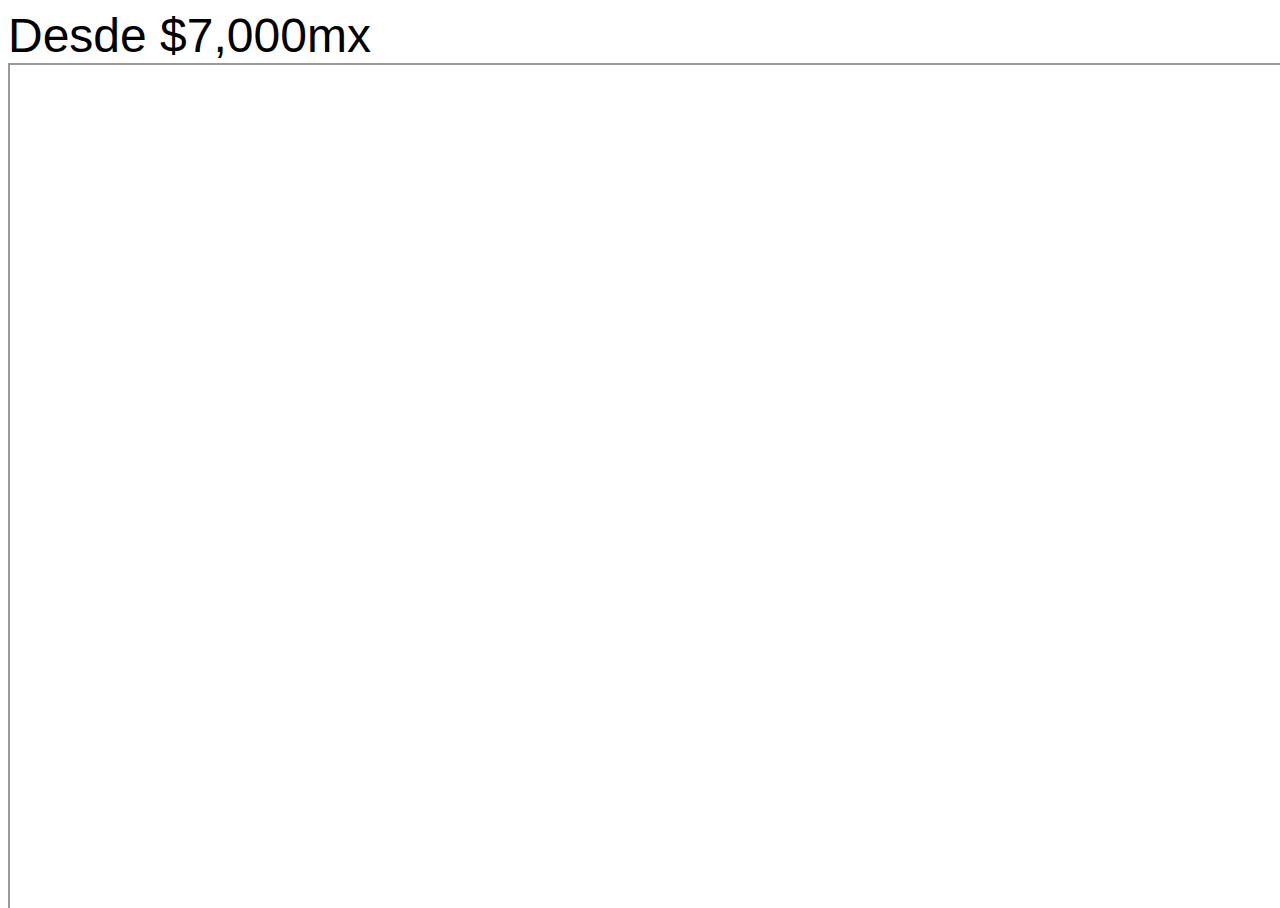
<file: index.html>
<!DOCTYPE HTML>
<html lang="es">
<head>
     <meta charset="UTF-8">
     <title>
        SCROLL
     </title>
     <link rel="stylesheet" type="text/css" href="scroll.css">
     </head>
     <body>
      <div class="outer-wrapper">
          <div class="wrapper">
           <div class="slide one"><font face="Arial" size="40">Desde $7,000mx</font><iframe src="C:\Users\josea\Desktop\Paginas web\scroll\hover.html" width="1300" height="1000"></iframe></div>
           <div class="slide dos"><font face="Arial" size="40">Desde $7,000mx</font><iframe src="C:\Users\josea\Desktop\Paginas web\Slides de maria maria\slides.html" width="1300" height="1000"></iframe></div>
           <div class="slide tres"></div>
           <div class="slide cuatro"></div>
          </div>
      </div>        
     </body>
 </html>
 
 C:\Users\josea\Desktop\Paginas web\Slides de maria maria\slides.html
</file>
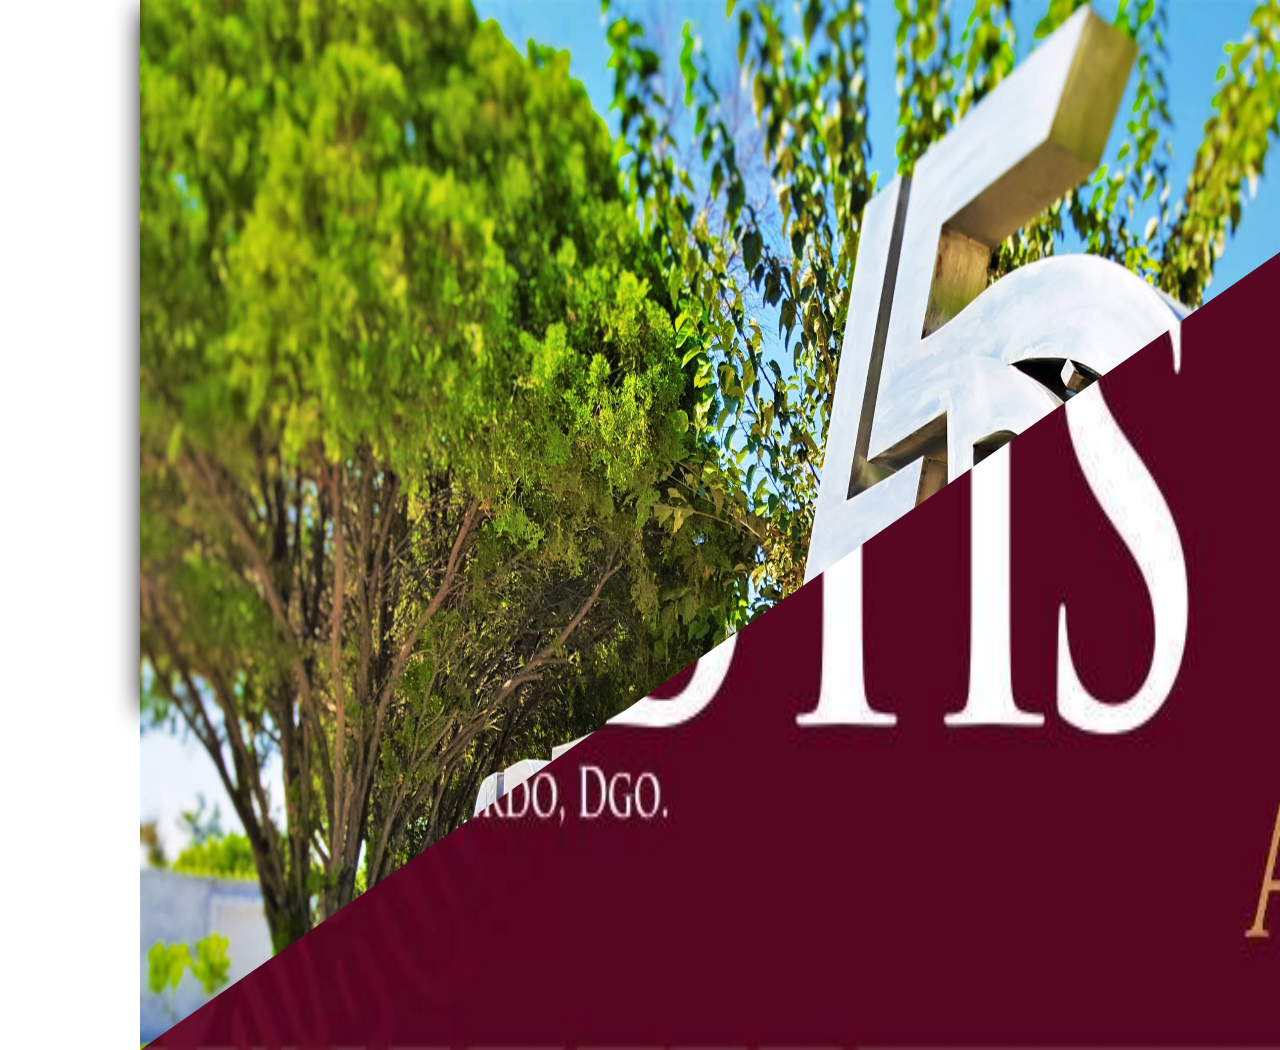
<file: hover.html>
<!DOCTYPE html>
<html lang="es">
<head>
    <meta charset="UTF-8">
<title>Clip-path Efecto Hover a una imagen</title>
<link rel="stylesheet"
href="hover.css">
</head>
<body>
    <div class="contenedor">
   <div class="caja1"></div>
   <div class="caja2"></div>
    </div>
</body>
</html>
</file>
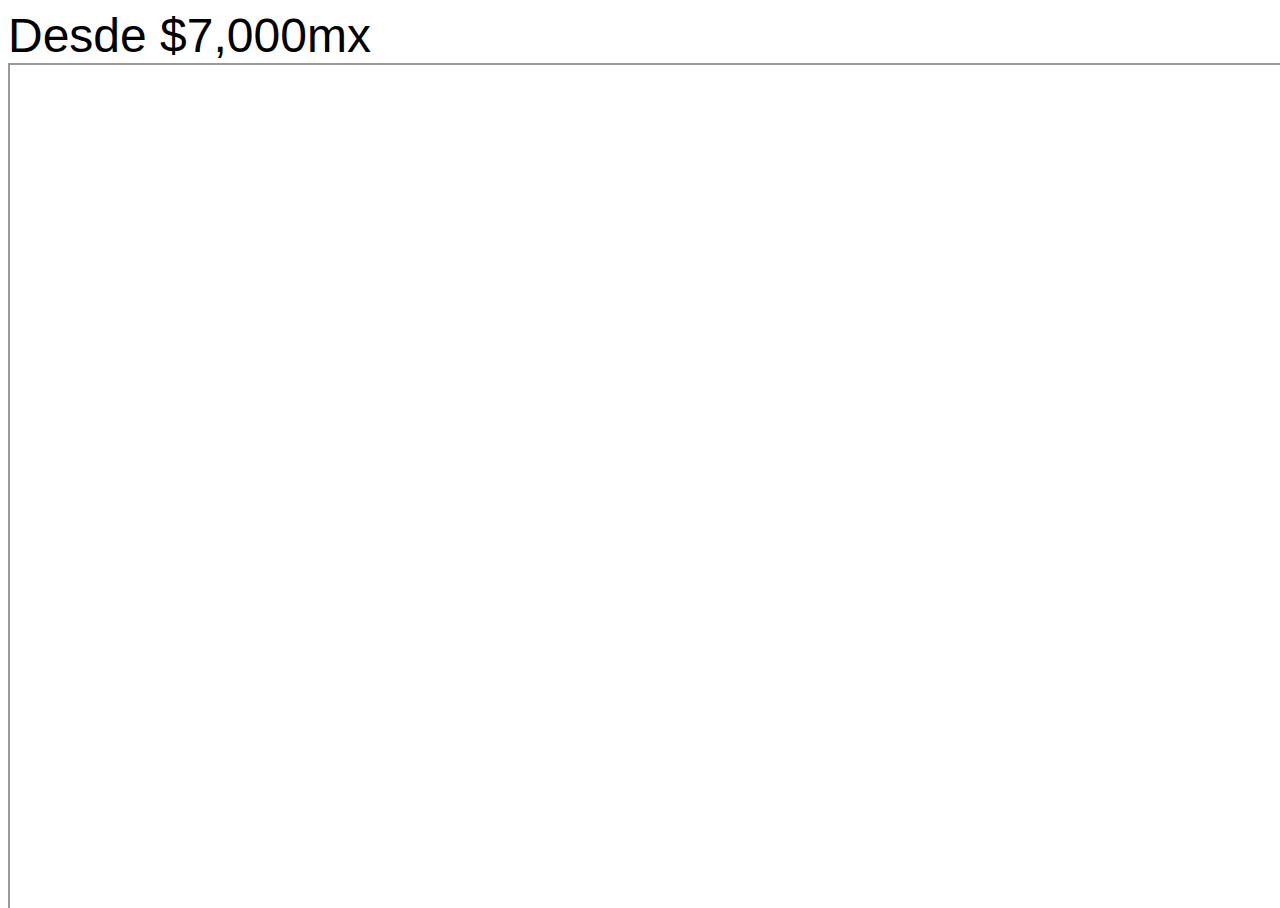
<file: scroll.html>
<!DOCTYPE HTML>
<html lang="es">
<head>
     <meta charset="UTF-8">
     <title>
        SCROLL
     </title>
     <link rel="stylesheet" type="text/css" href="scroll.css">
     </head>
     <body>
      <div class="outer-wrapper">
          <div class="wrapper">
           <div class="slide one"><font face="Arial" size="40">Desde $7,000mx</font><iframe src="C:\Users\josea\Desktop\Paginas web\scroll\hover.html" width="1300" height="1000"></iframe></div>
           <div class="slide dos"><font face="Arial" size="40">Desde $7,000mx</font><iframe src="C:\Users\josea\Desktop\Paginas web\Slides de maria maria\slides.html" width="1300" height="1000"></iframe></div>
           <div class="slide tres"></div>
           <div class="slide cuatro"></div>
          </div>
      </div>        
     </body>
 </html>
 
 C:\Users\josea\Desktop\Paginas web\Slides de maria maria\slides.html
</file>
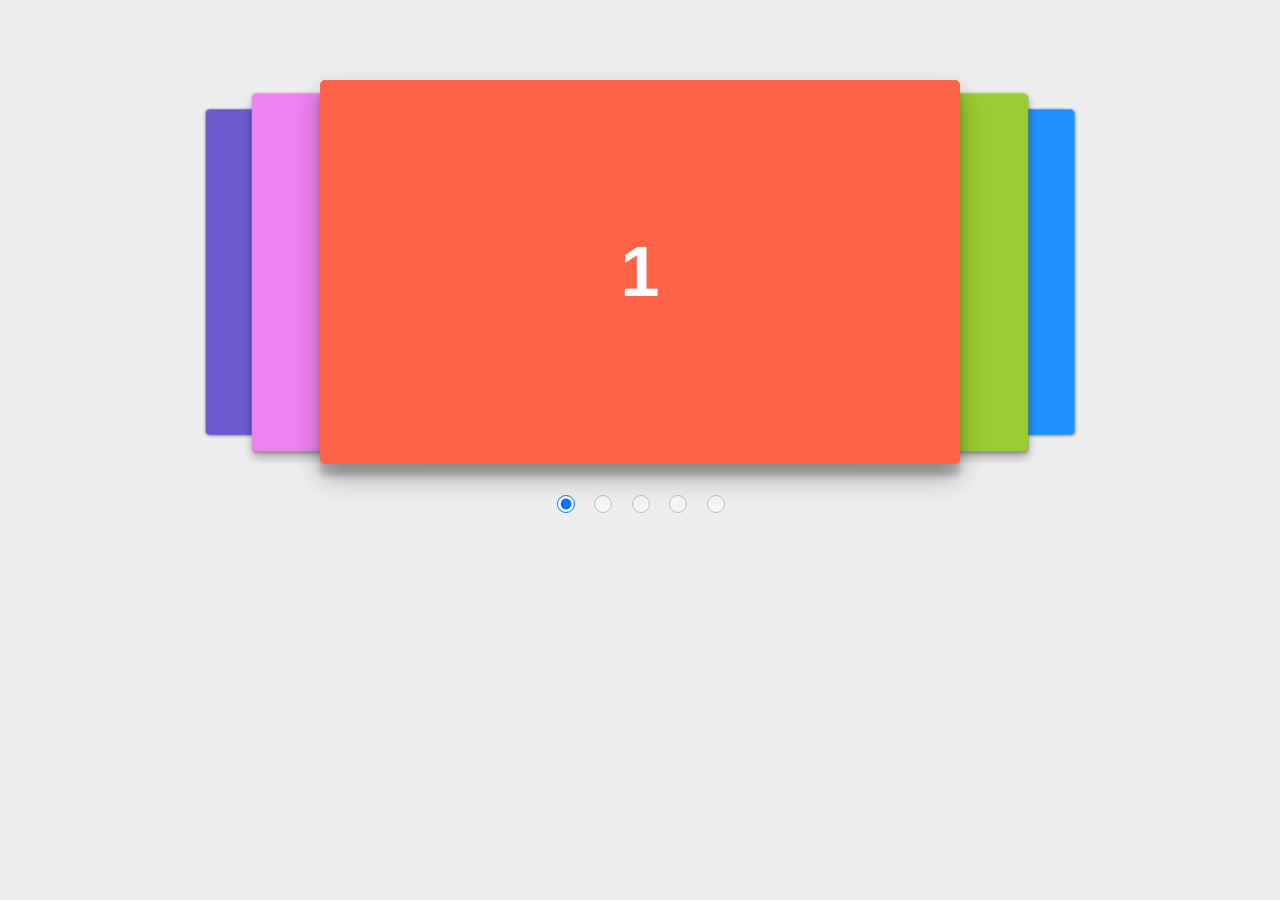
<file: slides.html>
<!DOCTYPE html>
<html lang="en" >
<head>
<meta charset="UTF-8">
<title> movimiento de carrusel </title>
<link rel="stylesheet" href="slides.css">
</head>
<body bgcolor="pink">
<section id="slider">
  <input type="radio" name="slider" id="s1" checked>
  <input type="radio" name="slider" id="s2">
  <input type="radio" name="slider" id="s3">
  <input type="radio" name="slider" id="s4">
  <input type="radio" name="slider" id="s5">

  <label for="s1" id="slide1">1</label>
  <label for="s2" id="slide2">2</label>
  <label for="s3" id="slide3">3</label>
  <label for="s4" id="slide4">4</label>
  <label for="s5" id="slide5">5</label>
</section>


</body>
</html>
</file>
<file: scroll.css>
{
margin: 0;
padding: 0;
}
.slide{
width: 100vw;
height: 100vw;
}

.wrapper{
display: flex;
flex-direction:row;
width: 400vw;
transform: rotate(90deg)translateY(-100vh);
transform-origin: top left;
}

.one{
background: #fff;
}
.dos{
background: #a3f3d3;
}
.tres{
background: #0bbaa0;
}
.cuatro{
background: #00dfdf;
}

.outer-wrapper {
    width: 100vh;
    height: 100vw;
    transform: rotate(-90deg)translateX(-100vh);
    transform-origin: top left;
    overflow-y: scroll;
    overflow-x: hidden;
    position: absolute;

}

.font{
   
}
</file>
<file: hover.css>
*{
margin: 0;
padding: 0;

}
body{
width: 100%;
height: 90%;
display: flex;
justify-content: center;
align-items: center;
}
.contenedor{
   position: relative;
   width: 1000px;
   height: 700px;
   cursor: pointer;
   box-shadow: 1px 10px 25px;
   rgba(0,0,0,0.5);
}
.contenedor div{
    position: absolute;
width: 150%;
height: 150%;
}
.caja1{
   background: url(logo.jpg);
   background-size: 100% 100%;
}
.caja2{
   background: url(cbtis.jpg);
   background-size: 100% 100%;
   transition: 0.6s;
   clip-path: polygon(0 0, 100% 0, 100% 0, 0% 100%);
}
.caja2:hover{
   clip-path: polygon(0 0, 100% 0, 100% 100%, 0% 100%);
}
.caja1:hover ~.caja2{
    clip-path: polygon(0 0, 100% 0, 100% 0, 0 0);
}
</file>
<file: slides.css>
body {
  margin: 0;
  background: #EEE;
  user-select: none;
  font-family: sans-serif;
}


#slider {
  position: relative;
  width: 50%;
  height: 30vw;
  margin: 80px auto;
  font-family: 'Helvetica Neue', sans-serif;
  perspective: 1400px;
  transform-style: preserve-3d;
}

input[type=radio] {
  position: relative;
  top: 108%;
  left: 50%;
  width: 18px;
  height: 18px;
  margin: 0 15px 0 0;
  opacity: 0.4;
  transform: translateX(-83px);
  cursor: pointer;
}


input[type=radio]:nth-child(5) {
  margin-right: 0px;
}

input[type=radio]:checked {
  opacity: 1;
}




#slider label {
  position: absolute;
  width: 100%;
  height: 100%;
  left: 0;
  top: 0;
  color: white;
  font-size: 70px;
  font-weight: bold;
  border-radius: 5px;
  cursor: pointer;
  display: flex;
  align-items: center;
  justify-content: center;
  transition: transform 400ms ease;
}

#slide1 {
  background: tomato;
}

#slide2 {
  background: yellowgreen;
}

#slide3 {
  background: dodgerblue;
}

#slide4 {
  background: slateblue;
}

#slide5 {
  background: violet;
}


/* Slider Functionality */

/* Active Slide */
#s1:checked ~ #slide1, #s2:checked ~ #slide2, #s3:checked ~ #slide3, #s4:checked ~ #slide4, #s5:checked ~ #slide5 {
  box-shadow: 0 13px 26px rgba(0,0,0, 0.3), 0 12px 6px rgba(0,0,0, 0.2);
  transform: translate3d(0%, 0, 0px);
}

/* Next Slide */
#s1:checked ~ #slide2, #s2:checked ~ #slide3, #s3:checked ~ #slide4, #s4:checked ~ #slide5, #s5:checked ~ #slide1 {
  box-shadow: 0 6px 10px rgba(0,0,0, 0.3), 0 2px 2px rgba(0,0,0, 0.2);
  transform: translate3d(15%, 0, -100px);
}


/* Next to Next Slide */
#s1:checked ~ #slide3, #s2:checked ~ #slide4, #s3:checked ~ #slide5, #s4:checked ~ #slide1, #s5:checked ~ #slide2 {
  box-shadow: 0 1px 4px rgba(0,0,0, 0.4);
  transform: translate3d(30%, 0, -250px);
}

/* Previous to Previous Slide */
#s1:checked ~ #slide4, #s2:checked ~ #slide5, #s3:checked ~ #slide1, #s4:checked ~ #slide2, #s5:checked ~ #slide3 {
  box-shadow: 0 1px 4px rgba(0,0,0, 0.4);
  transform: translate3d(-30%, 0, -250px);
}

/* Previous Slide */
#s1:checked ~ #slide5, #s2:checked ~ #slide1, #s3:checked ~ #slide2, #s4:checked ~ #slide3, #s5:checked ~ #slide4 {
  box-shadow: 0 6px 10px rgba(0,0,0, 0.3), 0 2px 2px rgba(0,0,0, 0.2);
  transform: translate3d(-15%, 0, -100px);
}
</file>
